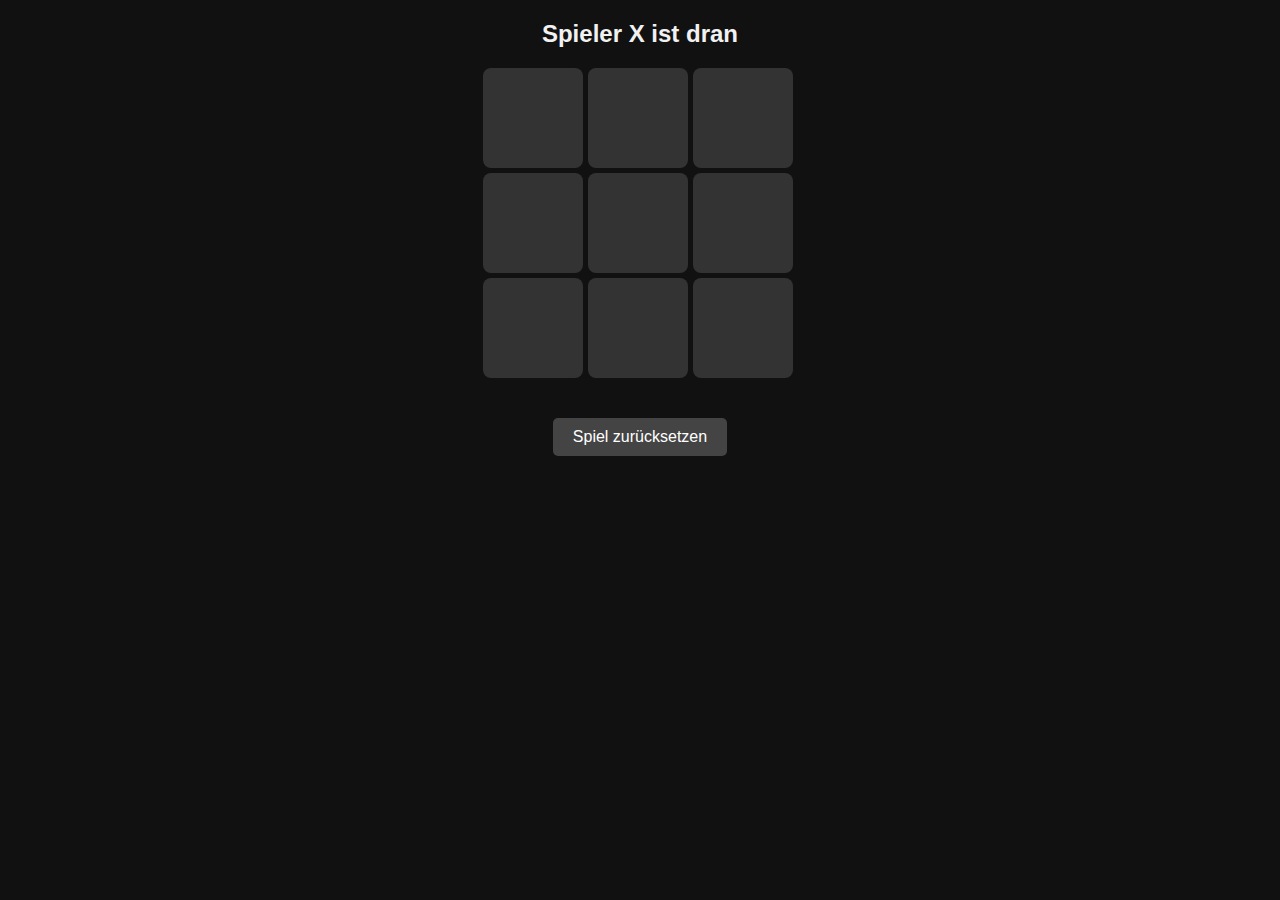
<file: TicTacToe/index.html>
<!DOCTYPE html>
<html lang="de">
<head>
    <meta charset="UTF-8">
    <title>Tic Tac Toe mit KI</title>
    <link rel="stylesheet" href="style.css">
    
</head>
<body>

<h2 id="status">Spieler X ist dran</h2>
<div id="board"></div>
<button onclick="resetGame()">Spiel zurücksetzen</button>
<script src="script.js"></script>
</body>

</html>
</file>
<file: TicTacToe/style.css>
body {
    background-color: #111111;
    color: #f1f1f1;
    font-family: Arial, sans-serif;
    text-align: center;
}

#board {
    display: grid;
    grid-template-columns: repeat(3, 100px);
    grid-gap: 5px;
    width: 315px;
    margin: 20px auto;
}

.cell {
    width: 100px;
    height: 100px;
    font-size: 2.5em;
    display: flex;
    align-items: center;
    justify-content: center;
    background-color: #333;
    color: #fff;
    cursor: pointer;
    border-radius: 8px;
    transition: background-color 0.2s;
}

.cell:hover {
    background-color: #444;
}

button {
    margin-top: 20px;
    padding: 10px 20px;
    font-size: 1em;
    background-color: #444;
    color: #fff;
    border: none;
    border-radius: 5px;
    cursor: pointer;
}

button:hover {
    background-color: #555;
}
</file>
